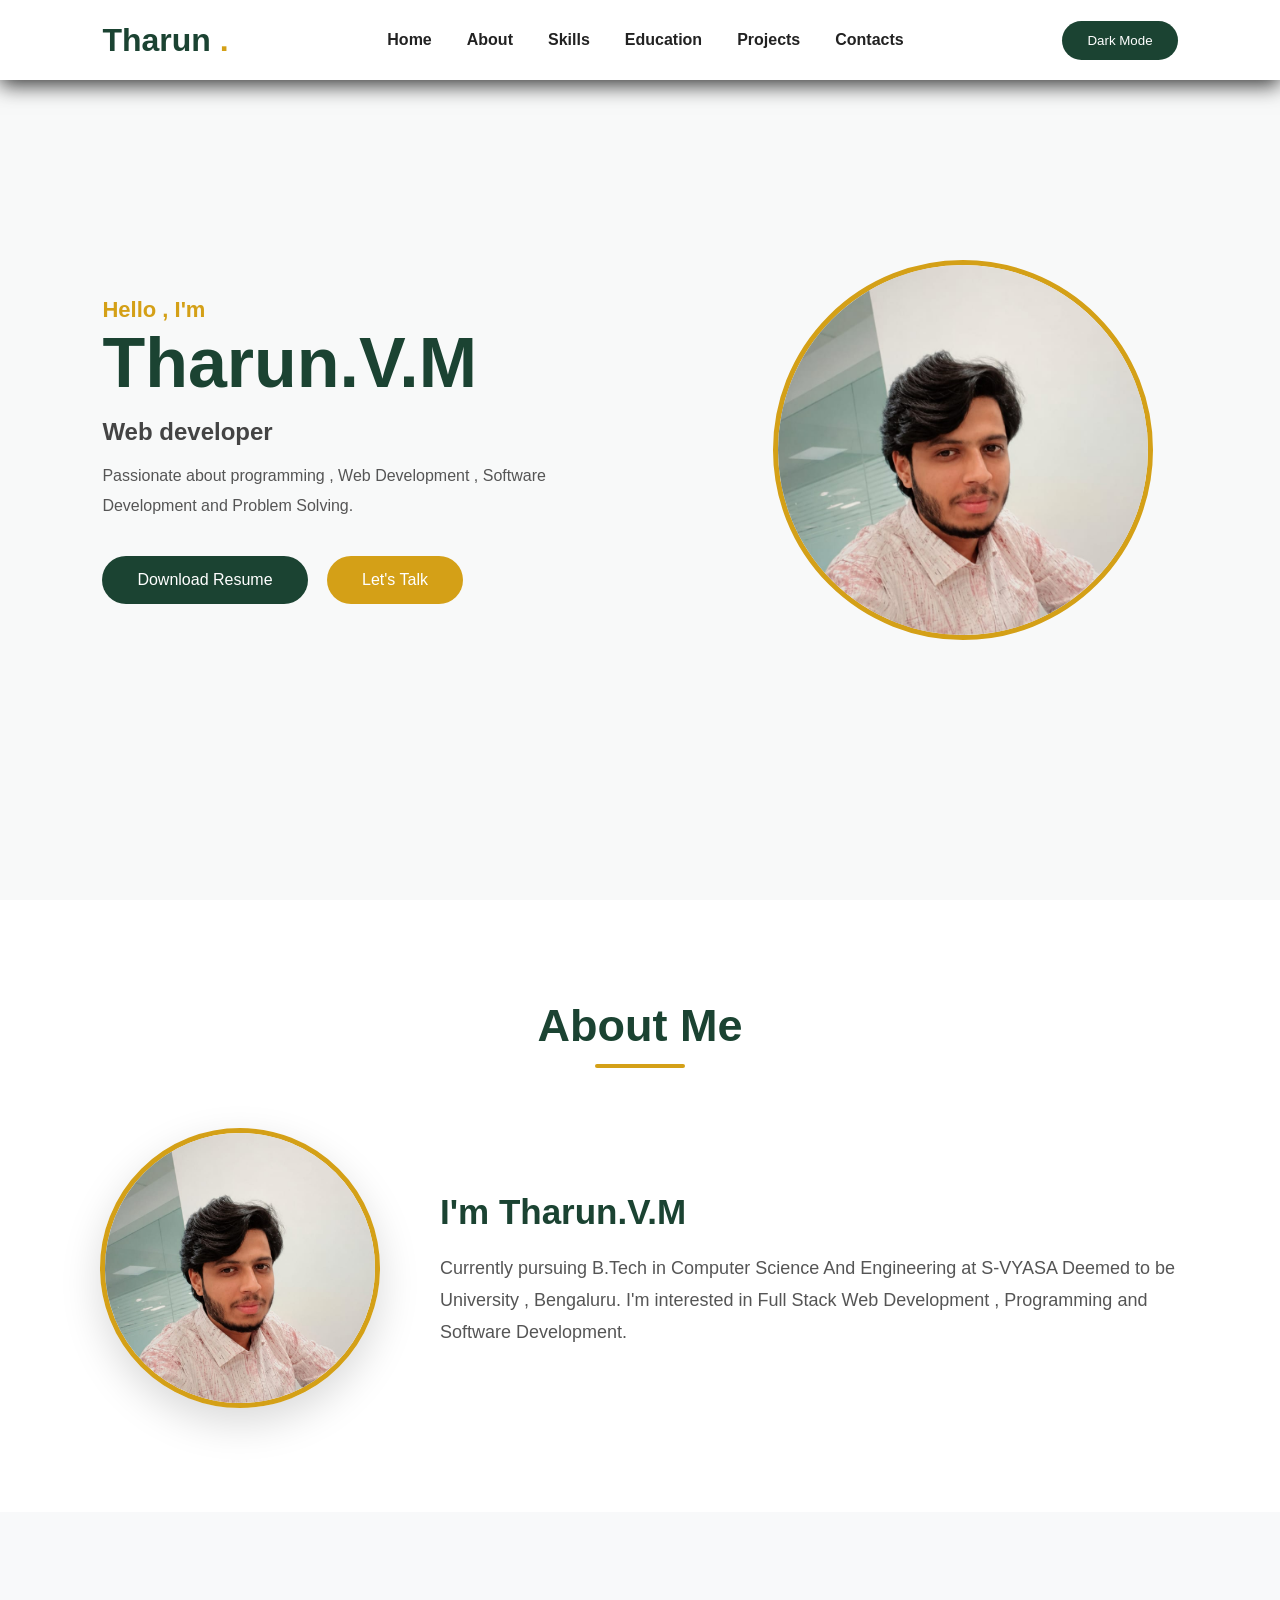
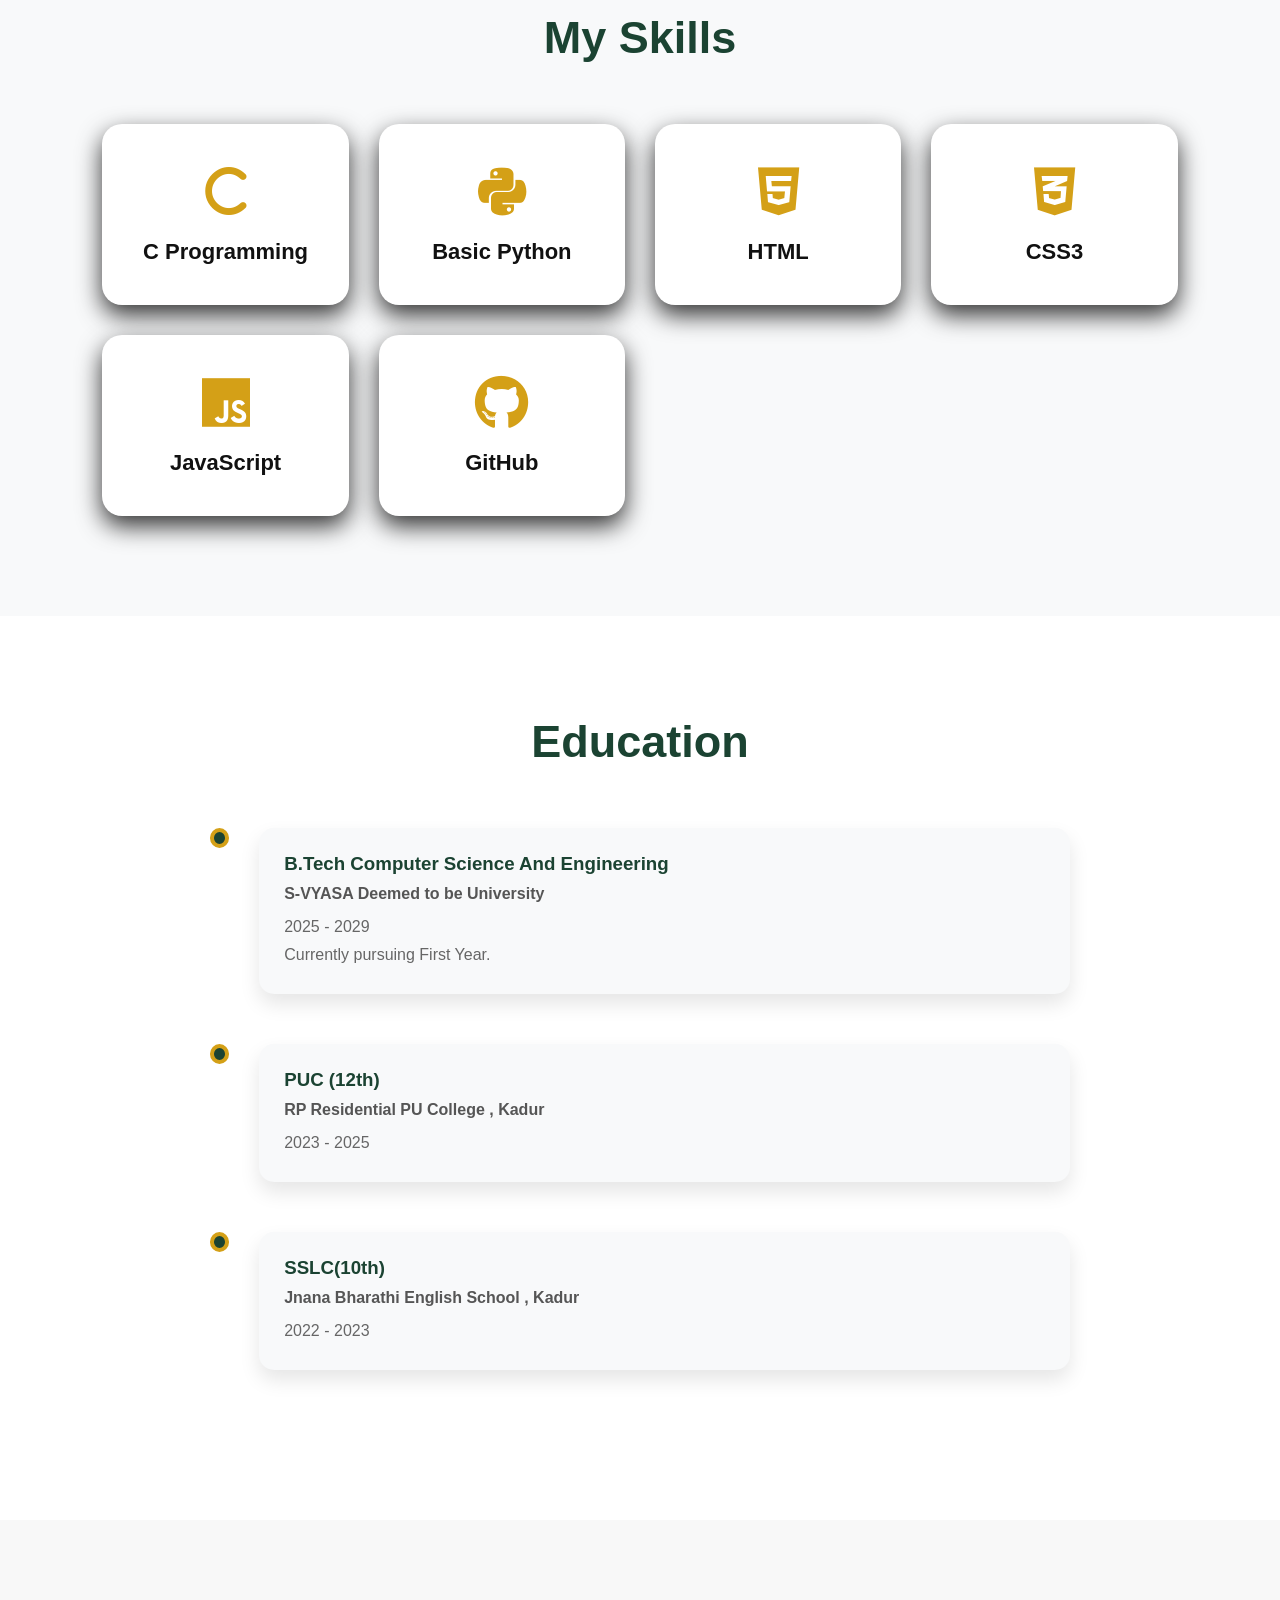
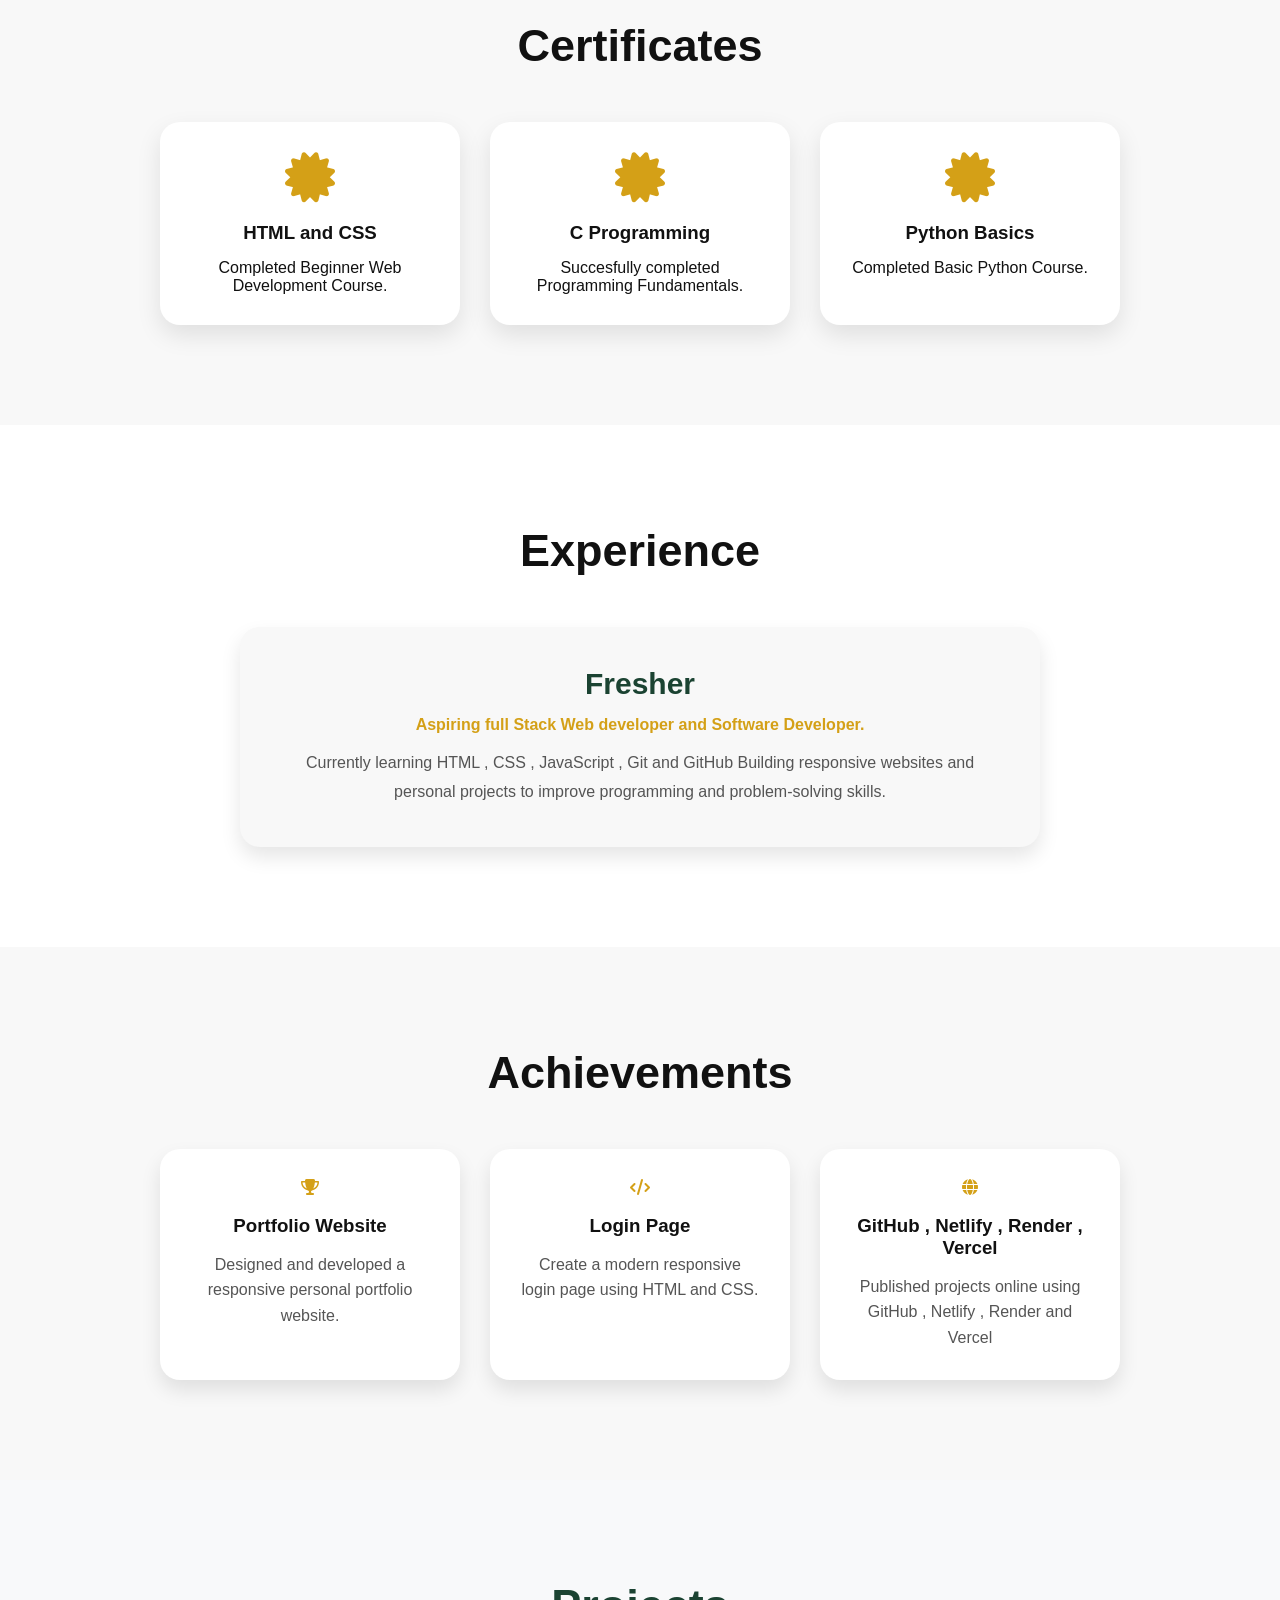
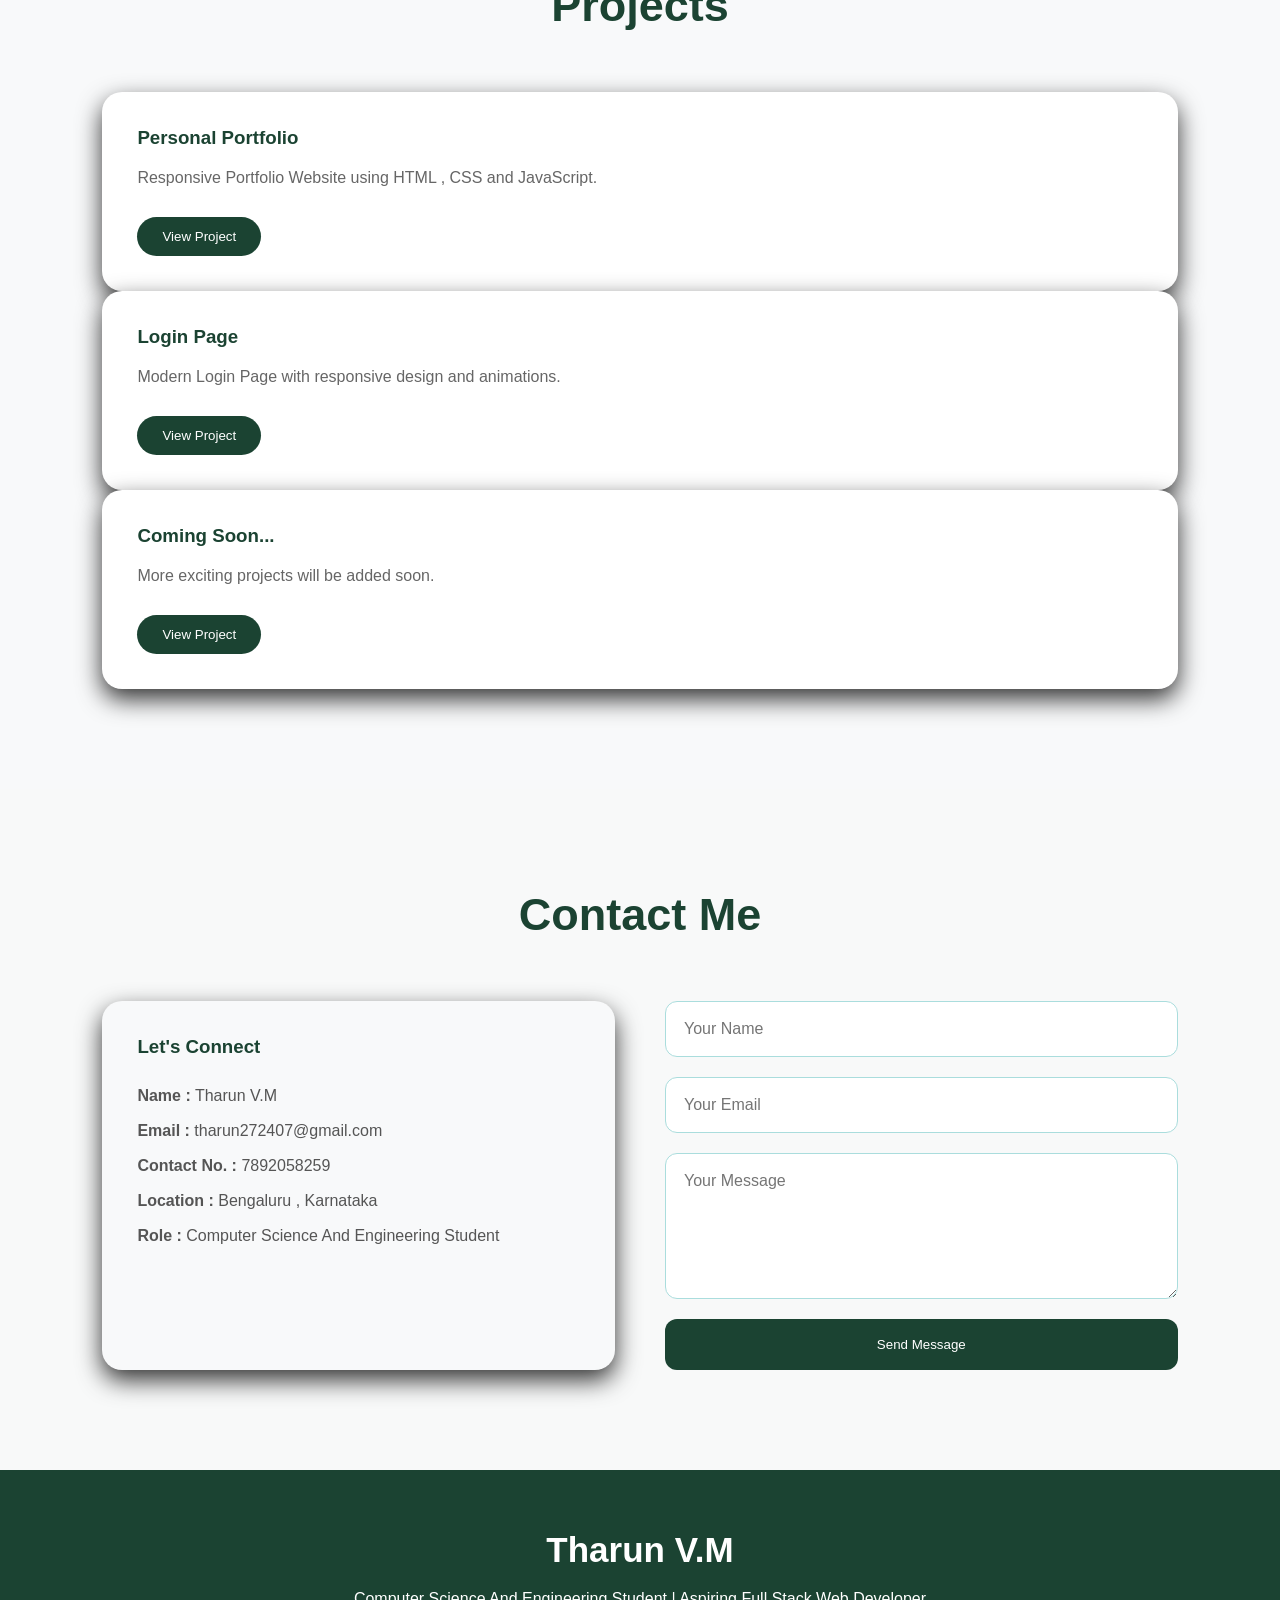
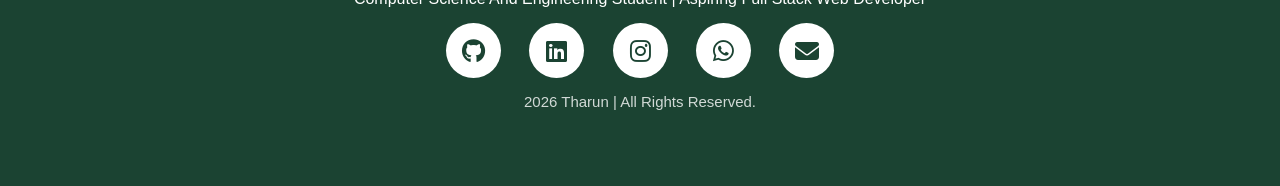
<file: index 2 .html>
<!DOCTYPE html>
<html lang="en">
<head>
    <meta charset="UTF-8">
    <meta name="viewport" content="width=device-width, initial-scale=1.0">
    <title>Tharun.V.M | Portfolio</title>

    <link rel="stylesheet" href="index 2.css">
    <link rel="stylesheet" href="https://cdnjs.cloudflare.com/ajax/libs/font-awesome/6.5.2/css/all.min.css">
</head>
<body>

    <!--<div id="loader">
        <div class="spinner"></div>
    </div> //-->

    <header>
        <div class="logo">
            <h2>Tharun <span>.</span></h2>
        </div>

        <nav>
            <a href="#home">Home</a>
            <a href="#about">About</a>
            <a href="#skills">Skills</a>
            <a href="#education">Education</a>
            <a href="#projects">Projects</a>
            <a href="#contacts">Contacts</a>
        </nav>

        <button id="themeButton">
            Dark Mode
        </button>
    </header>

    <section id="home" class="reveal">
        <div class="left-home">
            <h4>Hello , I'm</h4>
            <h1>Tharun.V.M</h1>
            <h2><span id="typing"></span></h2>

            <p>Passionate about programming , 
                Web Development , 
                Software Development and Problem Solving.
            </p>

            <div class="buttons">
                <a href="resume/Tharun_Resume.pdf" download class="resume-btn">Download Resume</a>
                <a href="#contacts" class="contact-btn">Let's Talk</a>
            </div>
        </div>

        <div class="right-home">
            <img src="Tharun.jpeg" alt="profile">
        </div>
    </section>

    <section id="about" class="reveal">
        <h2>About Me </h2>

        <div class="about-container">
            <div class="about-left">
                <img src="Tharun.jpeg" alt="profile">
            </div>

            <div class="about-right">
                <h3>I'm Tharun.V.M</h3>

                <p>
                    Currently pursuing B.Tech in Computer Science And Engineering
                    at S-VYASA Deemed to be University , Bengaluru.

                    I'm interested in Full Stack Web Development , 
                    Programming and Software Development.
                </p>
            </div>
        </div>
    </section>

        <section id="skills" class="reveal">
            <h2>My Skills</h2>
            <div class="skills-container">
                <div class="skills-card">
                    <i class="fa-brands fa-c"></i>
                    <h3>C Programming</h3>
                </div>
                
                <div class="skills-card">
                    <i class="fa-brands fa-python"></i>
                    <h3> Basic Python</h3>
                </div>

                <div class="skills-card">
                    <i class="fa-brands fa-html5"></i>
                    <h3>HTML</h3>
                </div>

                <div class="skills-card">
                    <i class="fa-brands fa-css3-alt"></i>
                    <h3>CSS3</h3>
                </div>

                <div class="skills-card">
                    <i class="fa-brands fa-js"></i>
                    <h3>JavaScript</h3>
                </div>

                <div class="skills-card">
                    <i class="fa-brands fa-github"></i>
                    <h3>GitHub</h3>
                </div>
            </div>
        </section>

        <div id="education" class="reveal">
            <h2>Education</h2>
            <div class="timeline">
                <div class="timeline-item">
                    <div class="circle"></div>
                    <div class="timeline-content">
                        <h3>B.Tech Computer Science And Engineering</h3>
                        <h4>S-VYASA Deemed to be University</h4>

                        <p>2025 - 2029</p>

                        <p>Currently pursuing First Year.</p>
                    </div>
                </div>

                <div class="timeline-item">
                    <div class="circle"></div>
                    <div class="timeline-content">
                        <h3>PUC (12th)</h3>
                        <h4>RP Residential PU College , Kadur</h4>
                        <p>2023 - 2025</p>
                    </div>
                </div>

                <div class="timeline-item">
                    <div class="circle"></div>
                    <div class="timeline-content">
                        <h3>SSLC(10th)</h3>
                        <h4>Jnana Bharathi English School , Kadur</h4>
                        <p>2022 - 2023</p>
                    </div>
                </div>
            </div>
        </div>
      
        <section id="certificates" class="reveal">
            <h2>Certificates</h2>
            <div class="certificate-container">
                <div class="certificate-card">
                    <i class="fa-solid fa-certificate"></i>
                    <h3>HTML and CSS</h3>

                    <p>Completed Beginner Web Development Course.</p>
                </div>
                <div class="certificate-card">
                    <i class="fa-solid fa-certificate"></i>
                    <h3>C Programming</h3>

                    <p>Succesfully completed Programming Fundamentals.</p>
                </div>

                <div class="certificate-card">
                    <i class="fa-solid fa-certificate"></i>
                    <h3>Python Basics</h3>

                    <p> Completed Basic Python Course.</p>
                </div>
            </div>
        </section>


        <section id="experience" class="reveal">
            <h2> Experience</h2>
            <div class="experience-card">
                <h3>Fresher</h3>

                <h4>Aspiring full Stack Web developer and Software Developer.</h4>

                <p> Currently learning HTML , CSS , JavaScript , Git and GitHub
                    Building responsive websites and personal projects to improve programming and problem-solving skills. 
                </p>
            </div>
        </section>

        <section id="achievements" class="reveal">
            <h2>Achievements</h2>

            <div class="achievement-container">

                <div class="achievement-card">
                    <i class="fa-solid fa-trophy"></i>
                    <h3>Portfolio Website</h3>
                    <p>Designed and developed a responsive personal portfolio website.</p>
                </div>

                <div class="achievement-card">
                    <i class="fa-solid fa-code"></i>
                    <h3>Login Page</h3>
                    <p> Create a modern responsive login page using HTML and CSS.</p>
                </div>

                <div class="achievement-card">
                    <i class="fa-solid fa-globe"></i>
                    <h3>GitHub , Netlify , Render , Vercel</h3>
                    <p>Published projects online  using GitHub , Netlify , Render and Vercel</p>
                </div>
            </div>
        </section>

        <section id="projects" class="reveal">
            <h2>Projects</h2>
            <div class="project-container">

                <div class="project-card">
                    <h3>Personal Portfolio</h3>

                    <p>Responsive Portfolio Website using HTML , CSS and JavaScript.</p>

                    <button>View Project</button>
                </div>

                <div class="project-card">
                    <h3>Login Page</h3>

                    <p>Modern Login Page with responsive design and animations.</p>

                    <button> View Project</button>
                </div>

                <div class="project-card">
                    <h3>Coming Soon...</h3>

                    <p>More exciting projects will be added soon.</p>

                    <button>View Project</button>
                </div>
            </div>
        </section>

        <section id="contacts" class="reveal">
            <h2>Contact Me</h2>
            <div class="contact-container">
                <div class="contact-info">
                    <h3>Let's Connect</h3>

                    <p><strong>Name :</strong> Tharun V.M</p>

                    <p><strong>Email :</strong> tharun272407@gmail.com</p>

                    <p><strong>Contact No. :</strong> 7892058259</p>

                    <p><strong>Location :</strong> Bengaluru , Karnataka</p>

                    <p><strong>Role :</strong> Computer Science And Engineering Student</p>
                </div>

                <form class="contact-form">

                    <input type="text"
                    placeholder="Your Name"/>

                    <input type="email"
                    placeholder="Your Email"/>

                    <textarea rows="6"
                    placeholder="Your Message"></textarea>

                    <button type="submit" id="sendBtn">Send Message</button>
                </form>
            </div>
        </section>

        <footer>
            <div class="footer-content">
                <h2> Tharun V.M</h2>
                <p>Computer Science And Engineering Student | Aspiring Full Stack Web Developer</p>

                <div class="footer-icons">
                    <a href="https://github.com/tharun272407-gif" target="_blank">
                        <i class="fab fa-github"></i>
                    </a>

                    <a href="https://www.linkedin.com/" target="_blank">
                        <i class="fab fa-linkedin"></i>
                    </a>

                    <a href="https://www.instagram.com/_tharunn_r_a_j_2.0" target="_blank">
                        <i class="fab fa-instagram"></i>
                    </a>

                    <a href="https://wa.me/917892058259" target="_blank">
                        <i class="fab fa-whatsapp"></i>
                    </a>

                    <a href="mailto:tharun272407@gmail.com">
                        <i class="fa-solid fa-envelope"></i>
                    </a>
                </div>
                <p class="copyright">
                    2026 Tharun | All Rights Reserved.
                </p>
            </div>
        </footer>

        <button id="topBtn" top title="Go to Top">
            <i class="fa-solid fa-arrow-up"></i>
        </button>

        <script src="index 2.js"></script>

        
</body>
</html>
</file>
<file: index 2.css>
/* GOOGLE FONT */
@import
url('https://fonts.googlrapis.com/css2?family=poppins:wght@300;400;500;600;700;800&display=swap');

/* RESET */
*{
    margin:0;
    padding: 0;
    box-sizing: border-box;
    font-family: 'Poppins' , sans-serif;
    scroll-behavior: smooth;
}

body{
    background: #f8f9f9;
    color:#111;
    overflow-x: hidden;
}

/* HEADER */
header{
    width:100%;
    height:80px;
    background: #ffffff;
    display: flex;
    justify-content: space-between;
    align-items: center;
    padding: 0 8%;
    position: fixed;
    top:0;
    left:0;
    z-index: 1000;
    box-shadow: 0 5px 20px rgba(0,0,0,0.8);
}

.logo h2{
    font-size: 32px;
    color:#1B4332;
}

.logo span{
    color:#D4A017;
}

nav{
    display: flex;
    gap:35px;
    align-items: center;
}

nav a{
    text-decoration: none;
    color:#222;
    font-weight: 600;
    transition: 0.3s;
    position: relative;
}

nav a.active{
    color:#D4A017;
    font-weight: 700;
}

nav a::after{
    content:"";
    position: absolute;
    width:0%;
    height:3px;
    background: #D4A017;
    left:0;
    bottom:-8px;
    transition:0.4s;
}

nav a:hover{
    color:#1B4332;
}

nav a:hover::after{
    width:100%;
}

#themeButton{
    background: #1B4332;
    color:white;
    border: none;
    padding: 12px 25px;
    border-radius: 30px;
    cursor: pointer;
    transition: 0.3s;
}

#themeButton:hover{
    background: #D4A017;
}

/* HOME */
#home{
    min-height: 100vh;
    display: flex;
    justify-content: space-between;
    align-items: center;
    padding: 120px 8%;
}

.left-home{
    width: 50%;
}

.left-home h4{
    color:#D4A017;
    font-size: 22PX;
}

.left-home h1{
    font-size: 70px;
    color:#1B4332;
}

.left-home h2{
    margin:15px 0;
    color:#444;
}

.left-home p{
    line-height: 30px;
    color:#555;
}

.buttons{
    margin-top: 35px;
}

.buttons button{
    padding:15px 35px;
    border: none;
    border-radius: 30px;
    cursor: pointer;
    margin-right: 15px;
    font-size: 16px;
    transition: 0.4s;
    font-weight: 600;
}

.buttons button:first-child{
    background: #1B4332;
    color:white;
}

.buttons button:last-child{
    background: #D4A017;
    color:white;
}

.buttons button:hover{
    transform: translateY(-8px) scale(1.05);
    box-shadow: 0 15px 30px rgba(0,0,0,0.25);
}

.right-home{
    width:40%;
    display:flex;
    justify-content: center;
}

.right-home img{
    width:422px;
    height:422px;
    object-fit: cover;
    border-radius: 50%;
    border:8px solid #D4A017;
    transition:0.5s;
    box-sizing: 0 0 40px rgba(212 , 160 , 23 , 4);
}

.right0home img:hover{
    transform: scale(1.05);
    box-shadow: 0 0 80px rgba(212 , 160 , 23 , 0.8);
}

/* ABOUT SECTION */
#about{
    padding:100px;
    background: #ffffff;
}

#about h2{
    text-align: center;
    font-size: 45px;
    color:#1B4332;
    margin-bottom: 60px;
    position:relative;
}

#about h2::after{
    content:"";
    width:90px;
    height:4px;
    background:#D4A017;
    display:block;
    margin:12px auto;
    border-radius: 10px;
}

.about-container{
    display:flex;
    justify-content:space-between;
    align-items:center;
    gap:60px;
}

.about-left img{
    width:350px;
    height:350px;
    object-fit: cover;
    border-radius: 25px;
    box-shadow: 0 15px 40px rgba(0,0,0,0.15);
    transition:0.4s;
}

.about-left img:hover{
    transform:scale(1.05);
}

.about-right{
    flex:1;
}

.about-right h3{
    font-size: 35px;
    color:#1B4332;
    margin-bottom: 20px;
}

.about-right p{
    font-size: 18px;
    line-height: 32px;
    color:#555;
}

/* SKILLS SECTION */
#skills{
    padding:100px 8%;
    background:#f8f9fa;
}

#skills h2{
    text-align: center;
    font-size: 45px;
    color:#1B4332;
    margin-bottom:60px;
}

.skills-container{
    display:grid;
    grid-template-columns: repeat(auto-fit , minmax(220px , 1fr));
    gap:30px;
}

.skills-card{
    background: white;
    padding: 40px;
    text-align: center;
    border-radius: 20px;
    box-shadow: 0 10px 25px rgba(0,0,0,0.8);
    transition:0.4s;
    cursor:pointer;
}

.skills-card:hover{
    transform:translateY(-12px) scale(1.05);
    background: #1B4332;
    color:white;
    box-shadow: 0 20px 40px rgba(0,0,0,0.2);
}

.skills-card i{
    font-size: 55px;
    color:#D4A017;
    margin-bottom: 20px;
}

.skills-card h3{
    font-size: 22px;
}

.skill-card i{
    transition:0.4s;
}

.skill-card:hover i{
    transform:rotate(10deg) scale(1.2);
}

/* EDUCATION */
#education{
    padding:100px 8%;
    background:#ffffff;
}

#education h2{
    text-align: center;
    font-size:45px;
    color:#1B4332;
    margin-bottom: 60px;
}

.timeline{
    position:relative;
    margin:auto;
    width:80%;
}

timeline::before{
    content:'';
    position:absolute;
    left:20px;
    width:4px;
    height:100%;
    background:#D4A017;
}

.timeline-item{
    display: flex;
    margin-bottom: 50px;
    position: relative;
}

.circle{
    width:20px;
    height:20px;
    background: #1B4332;
    border: 4px solid #D4A017;
    border-radius: 50%;
    margin-right: 30px;
    z-index: 1;
}

.timeline-content{
    background: #f8f9fa;
    padding:25px;
    border-radius: 15px;
    width:100%;
    box-shadow: 0 10px 20px rgba(0,0,0,0.1);
    transition:0.4s;
}

.timeline-content:hover{
    transform: translateX(10px);
}

.timeline-content h3{
    color:#1B4332;
    margin-bottom: 10px;
}

.timeline-content h4{
    color:#555;
    margin-bottom:10px;
}

.timeline-content p{
    color:#666;
    line-height: 28px;
}

/* PROJECTS */
#projects{
    padding:100px 8%;
    background: #f8f9fa;
}

#projects h2{
    text-align: center;
    font-size: 45px;
    color:#1B4332;
    margin-bottom: 60px;
}

.projects-container{
    display: grid;
    grid-template-columns: repeat(auto-fit , minmax(300px , 1fr));
    gap:30px;
}

.project-card{
    background:white;
    padding:35px;
    border-radius: 20px;
    box-shadow: 0 10px 25px rgba(0,0,0,0.8);
    transition:0.4s;
}

.project-card:hover{
    transform: translateY(-12px);
}

.project-card h3{
    color:#1B4332;
    margin-bottom: 15px;
}

.project-card p{
    color:#666;
    line-height:28px;
    margin-bottom: 25px;
}

.project-card button{
    background:#1B4332;
    color:white;
    border:none;
    padding: 12px 25px;
    border-radius: 30px;
    cursor:pointer;
    transition:3s;
}

.project-card button:hover{
    background: #D4A017;
}

/*  CONTACT */
#contacts{
    padding:100px 8%;
}

#contacts h2{
    text-align: center;
    font-size: 45px;
    color:#1B4332;
    margin-bottom: 60px;
}

.contact-container{
    display: grid;
    grid-template-columns: 1fr 1fr;
    gap:50px;
}

.contact-info{
    background:#f8f9fa;
    padding: 35px;
    border-radius: 20px;
    box-shadow: 0 10px 25px rgba(0,0,0,0.8);
}

.contact-info h3{
    color:#1B4332;
    margin-bottom: 20px;
}

.contact-info p{
    line-height: 35px;
    color:#555
}

.contact-form{
    display: flex;
    flex-direction: column;
    gap:20px;
}

.contact-form input,
.contact-form textarea{
    padding:18px;
    border:1px solid #add;
    border-radius: 12px;
    font-size: 16px;
}

.contact-form button{
    background: #1B4332;
    color:white;
    border:none;
    padding:18px;
    border-radius:12px;
    cursor:pointer;
    transition:0.3s;
}

.contact-form button:hover{
    background: #D4A017;
}

/* FOOTER */
footer{
    background: #1B4332;
    color:white;
    text-align: center;
    padding:60px 20px;
}

.footer-content h2{
    font-size: 35px;
    margin-bottom: 15px;
}

.footer-content p{
    margin:10px 0;
    line-height: 28px;
}

/* FOOTER ICONS */
.footer-icons a{
    display:inline-flex;
    justify-content: center;
    align-items: center;
    width: 55px;
    height:55px;
    margin: 0 12px;
    border-radius: 50%;
    background: white;
    color:#1B4332;
    font-size: 24px;
    text-decoration: none;
    transition: .4s;
}

.footer-icons a:hover{
    background: #D4A017;
    color:white;
    transform: translateY(-8px) rotate(360deg);
    box-shadow: 0 10px 20px rgba(0,0,0,0.3);
}

/* COPYRIGHT */
.copyright{
    margin-top: 20px;
    font-size: 15px;
    opacity: .8;
}

/* CERTIFICATES */
#certificates{
    padding:100px 10%;
    background: #f8f8f8;
}

#certificates h2{
    text-align: center;
    font-size: 45px;
    margin-bottom: 50px;
}

.certificate-container{
    display: flex;
    justify-content: center;
    gap:30px;
    flex-wrap:wrap;
}

.certificate-card{
    width:300px;
    background: white;
    padding:30px;
    border-radius: 20px;
    text-align: center;
    box-shadow: 0 10px 25px rgba(0,0,0,0.1);
    transition: .4s;
}

.certificate-card:hover{
    transform:translateY(-10px);
}

.certificate-card i{
    font-size: 50px;
    color:#D4A017;
    margin-bottom: 20px;
    display: block;
}

.certificate-card h3{
    margin-bottom: 15px;
}

/* EXPERIENCE */
#experience{
    padding:100px 10%;
    background: #ffffff;
}

#experience h2{
    text-align: center;
    font-size: 45px;
    margin-bottom: 50px;
}

.experience-card{
    max-width: 800px;
    margin:auto;
    background: #f8f8f8;
    padding:40px;
    border-radius:20px;
    text-align: center;
    box-shadow: 0 10px 20px rgba(0,0,0,0.1);
    transition: .4s;
}

.experience-card:hover{
    transform:translateY(-10px);
}

.experience-card h3{
    color:#1B4332;
    font-size: 30px;
}

.experience-card h4{
    color:#D4A017;
    margin: 15px 0;
}

.experience-card p{
    color:#555;
    line-height: 1.8;
}

/* ACHIEVEMENTS */
#achievements{
    padding:100px 10%;
    background: #f8f8f8;
}

#achievements h2{
    text-align: center;
    font-size: 45px;
    margin-bottom: 50px;
}

.achievement-container{
    display:flex;
    justify-content: center;
    gap:30px;
    flex-wrap: wrap;
}

.achievement-card{
    width:300px;
    background: white;
    padding: 30px;
    border-radius: 20px;
    text-align: center;
    box-shadow: 0 10px 20px rgba(0,0,0,0.1);
    transition: .4s;
}

.achievement-card:hover{
    transform: translateY(-10px);
}

.achievement-card i{
    font-size: 45x;
    color:#D4A017;
    margin-bottom: 20px;
}

.achievement-card h3{
    margin-bottom: 15px;
}

.achievement-card p{
    color:#555;
    line-height: 1.6;
}

/* BUTTON */
#topBtn{
    position: fixed;
    bottom:25px;
    right:25px;
    width:60px;
    height:60px;
    border:none;
    border-radius: 50%;
    background: #D4A017;
    color:white;
    font-size: 18px;
    cursor: pointer;
    display:none;
    transition:0.3s;
    z-index:9999;
    box-shadow: 0 8px 20px rgba(0,0,0,0.3);
    transition: all 0.3s ease;
}

#topBtn:hover{
    transform:scale(1.1);
    background: #1B4332;
}

/* SCROLL REVEAL ANIMATIONS */
.reveal{
    opacity:0;
    transform:translateY(80px);
    transition:all 2s ease;
}

.reveal.active{
    opacity:1;
    transform:translateY(0);
}

/* RESUME */
.resume-btn{
    display: inline-block;
    padding:15px 35px;
    background: #1B4332;
    color:white;
    text-decoration: none;
    border-radius: 30px;
    transition: .3s;
}

.resume-btn:hover{
    background:#D4A017;
    transform:translateY(-5px);
}

/* LET'S TALK SECTION */
.contact-btn{
    display:inline-block;
    padding:15px 35px;
    margin-left: 15px;
    background: #D4A017;
    color:white;
    text-decoration: none;
    border-radius: 30px;
    transition:.3s;
}

.contact-btn:hover{
    background: #1B4332;
    transform:translateY(-5px);
}

/* ACTIVE NAVIGATION */
na a{
    position: relative;
    transition: 0.3s;
    display: inline-block;
}

nav a:active{
    color:#D4A017;
}

nav a.active::after{
    content: "";
    position: absolute;
    left:0;
    bottom:-5px;
    width:100%;
    height:3px;
    background:#D4A017;
    border-radius: 5px; 
    transition:0.3s;
}

nav a:hover::after,
nav a.active::after{
    width:100%;
}


.right-home img{
    transition: 0.4s;
}

.right-home img:hover{
    transform: scale(1.05);
    box-shadow: 0 20px 40px rgba(0,0,0,0.3);
}

.right-home img{
    border: 5px solid #D4A017;
}

.right-home img{
    width:380px;
    height:380px;
    border-radius: 50%;
    object-fit: cover;
}

.about-left img{
    width:300px;
    height: 300px;
    object-fit: cover;
    border-radius: 20px;
}

.about-left img{
    width:280px;
    height: 280px;
    object-fit: cover;
    border-radius: 50%;
    border: 5px solid #D4A017;
}

/*SPINNER AND LOADER 
#loader{
    position: fixed;
    top:0;
    left:0;
    width: 100%;
    height:100%;
    background: #ffffff;
    display: flex;
    justify-content: center;
    align-items: center;
    z-index:99999;
    transition:opacity .5s ease;
}

.spinner{
    width:60px;
    height:60px;
    border:6px solid #ddd;
    border-top: 6px solid #D4A017;
    border-radius: 50%;
    animation:spin 1s linear infinite;
}

@keyframes spin{
    100%{
        transform: rotate(360deg);
    }
}
body.dark-mode #loader{
    background: #111;
} */



 /*LIGHT AND DARK MODE 
.dark-mode{
    background: #111;
    color:white;
}

.dark-mode section{
    background: #111;
}

.dark-mode header{
    background: #1b1b1b;
}

.dark-mode .skills-card,
.dark-mode .timeline-content,
dark-mode .certificate-card,
dark-mode .achievement-card,
.dark-mode .project-card,
.dark-mode .experience-card{
    background-color: #1f1f1f;
    color:white;
}

.dark-mode input,
.dark-mode textarea{
    background: #2a2a2a;
    color:white;
    border:1px solid #444;
}

.dark-mode a{
    color:white;
}

.dark-mode h1,
.dark-mode h2,
.dark-mode h3,
.dark-mode h4,
.dark-mode p{
    color:white;
}

.dark-mode .certificate-card p,
.dark-mode .achievement-card p,
.dark-mode .project-card p,
.dark-mode .experience-card p{
    color:#dcdcdc;
} */
</file>
